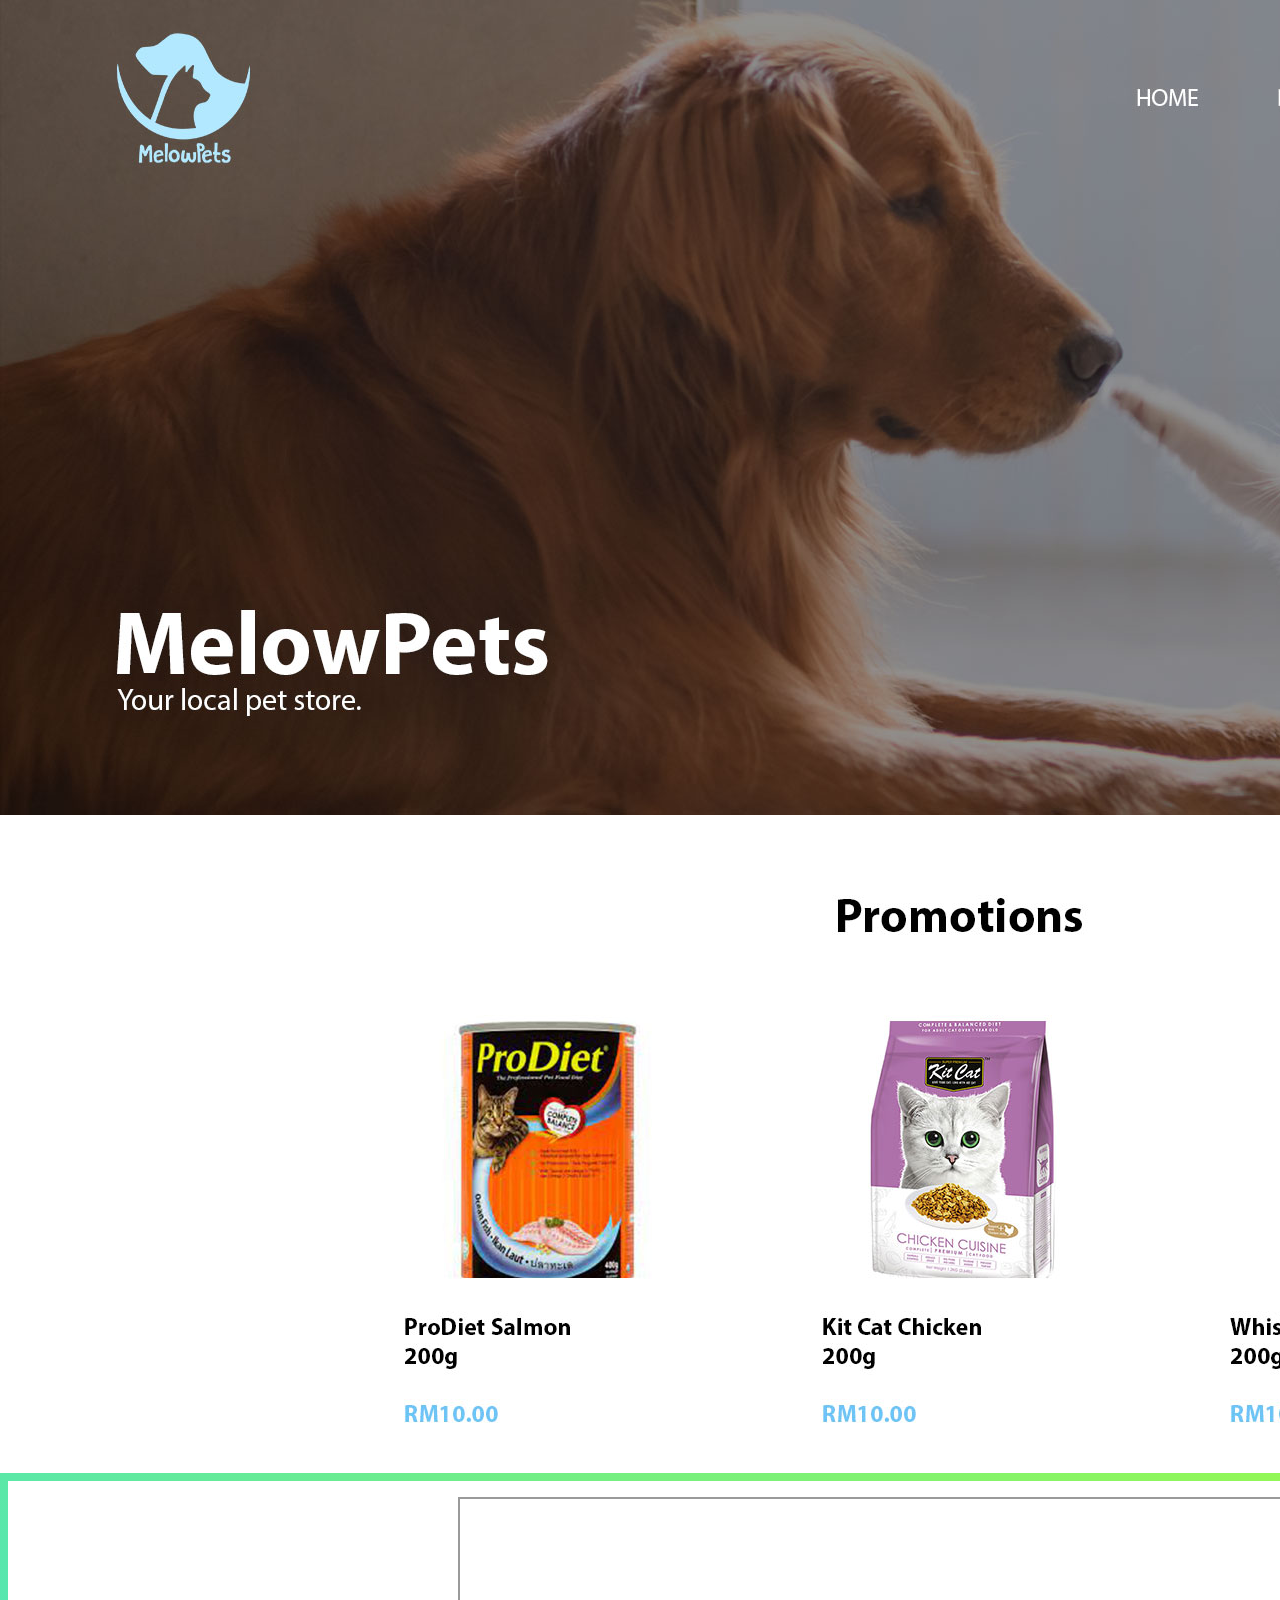
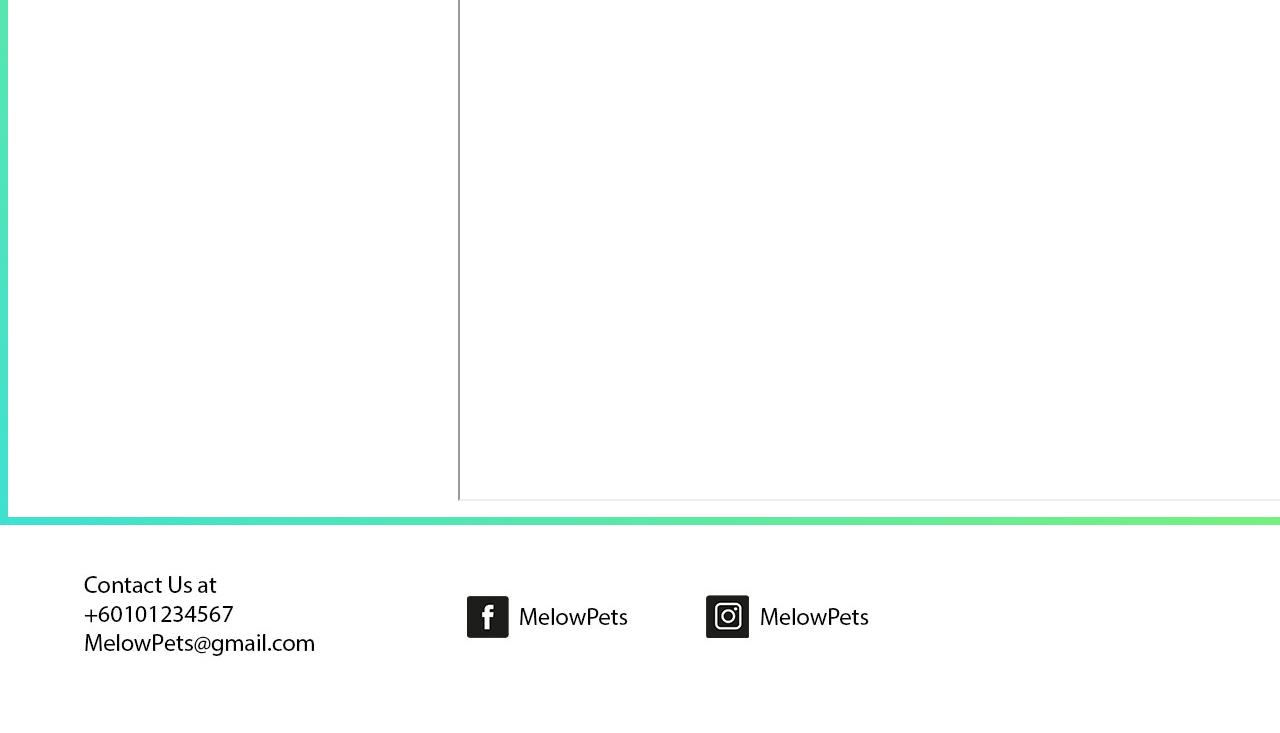
<file: index.html>
<html>
<head>
<title>page1</title>
<meta http-equiv="Content-Type" content="text/html; charset=utf-8">
<link rel="stylesheet" href="stylesheet.css">
</head>
<body bgcolor="#FFFFFF" leftmargin="0" topmargin="0" marginwidth="0" marginheight="0">
<!-- Save for Web Slices (page1.psd) -->
<table id="Table_01" width="1920" height="1681" border="0" cellpadding="0" cellspacing="0">
	<tr>
		<td rowspan="2">
			<img src="images1/header.jpg" width="84" height="815" alt=""></td>
		<td>
		<a href="index.html">
			<img src="images1/logo.jpg" width="207" height="209" alt=""></td>
		<td colspan="4" rowspan="2">
			<img src="images1/header-04.jpg" width="817" height="815" alt=""></td>
		
		<td colspan="2">
			<img src="images1/home.jpg" width="122" height="209" alt=""></td>
		<td>
		<a href="page2.html">
			<img src="images1/dogs.jpg" width="143" height="209" alt=""></td>
		
		<td rowspan="2">
			<img src="images1/header-07.jpg" width="1" height="815" alt=""></td>
		<td>
		<a href="page3.html">
			<img src="images1/cats.jpg" width="142" height="209" alt=""></td>
			
		<td>
		<a href="page4.html">
			<img src="images1/others.jpg" width="148" height="209" alt=""></td>
		<td>
		<a href="page5.html">
			<img src="images1/shelters.jpg" width="182" height="209" alt=""></td>
		<td rowspan="2">
			<img src="images1/header-11.jpg" width="74" height="815" alt=""></td>
	</tr>
	<tr>
		<td>
			<img src="images1/header-12.jpg" width="207" height="606" alt=""></td>
		<td colspan="3">
			<img src="images1/header-13.jpg" width="265" height="606" alt=""></td>
		<td colspan="3">
			<img src="images1/header-14.jpg" width="472" height="606" alt=""></td>
	</tr>
	<tr>
		<td colspan="14">
			<img src="images1/page1_14.jpg" width="1920" height="160" alt=""></td>
	</tr>
	
	<tr>
		<td colspan="3" rowspan="2">
			<img src="images1/page1_15.jpg" width="364" height="498" alt=""></td>
		<td>
			<img src="images1/item1.jpg" width="330" height="328" alt=""></td>
		<td rowspan="2">
			<img src="images1/page1_17.jpg" width="86" height="498" alt=""></td>
		<td>
			<img src="images1/item2.jpg" width="328" height="328" alt=""></td>
		<td rowspan="2">
			<img src="images1/page1_19.jpg" width="82" height="498" alt=""></td>
		<td colspan="4">
			<img src="images1/item3.jpg" width="326" height="328" alt=""></td>
			
		<td colspan="3" rowspan="2">
			<img src="images1/page1_21.jpg" width="404" height="498" alt=""></td>
	</tr>
	<tr>
		<td>
			<img src="images1/txt1.jpg" width="330" height="170" alt=""></td>
		<td>
			<img src="images1/txt2.jpg" width="328" height="170" alt=""></td>
		<td colspan="4">
			<img src="images1/txt3.jpg" width="326" height="170" alt=""></td>
	</tr>
	
	<tr>
		<td colspan="14">
		<div class="full border">
		<iframe width="1000" height="600" src="https://www.youtube.com/embed/fMTW7uCOuYI"></iframe>
		</div>
			<img src="images1/page1_25.jpg" width="1920" height="207" alt=""><td colspan="14">
			
		
			
		</td>
		
	</tr>
		
	
	<tr>
		<td>
			<img src="images1/spacer.gif" width="84" height="1" alt=""></td>
		<td>
			<img src="images1/spacer.gif" width="207" height="1" alt=""></td>
		<td>
			<img src="images1/spacer.gif" width="73" height="1" alt=""></td>
		<td>
			<img src="images1/spacer.gif" width="330" height="1" alt=""></td>
		<td>
			<img src="images1/spacer.gif" width="86" height="1" alt=""></td>
		<td>
			<img src="images1/spacer.gif" width="328" height="1" alt=""></td>
		<td>
			<img src="images1/spacer.gif" width="82" height="1" alt=""></td>
		<td>
			<img src="images1/spacer.gif" width="40" height="1" alt=""></td>
		<td>
			<img src="images1/spacer.gif" width="143" height="1" alt=""></td>
		<td>
			<img src="images1/spacer.gif" width="1" height="1" alt=""></td>
		<td>
			<img src="images1/spacer.gif" width="142" height="1" alt=""></td>
		<td>
			<img src="images1/spacer.gif" width="148" height="1" alt=""></td>
		<td>
			<img src="images1/spacer.gif" width="182" height="1" alt=""></td>
		<td>
			<img src="images1/spacer.gif" width="74" height="1" alt=""></td>
	</tr>
	

	
</table>
<!-- End Save for Web Slices -->
</body>
</html>
</file>
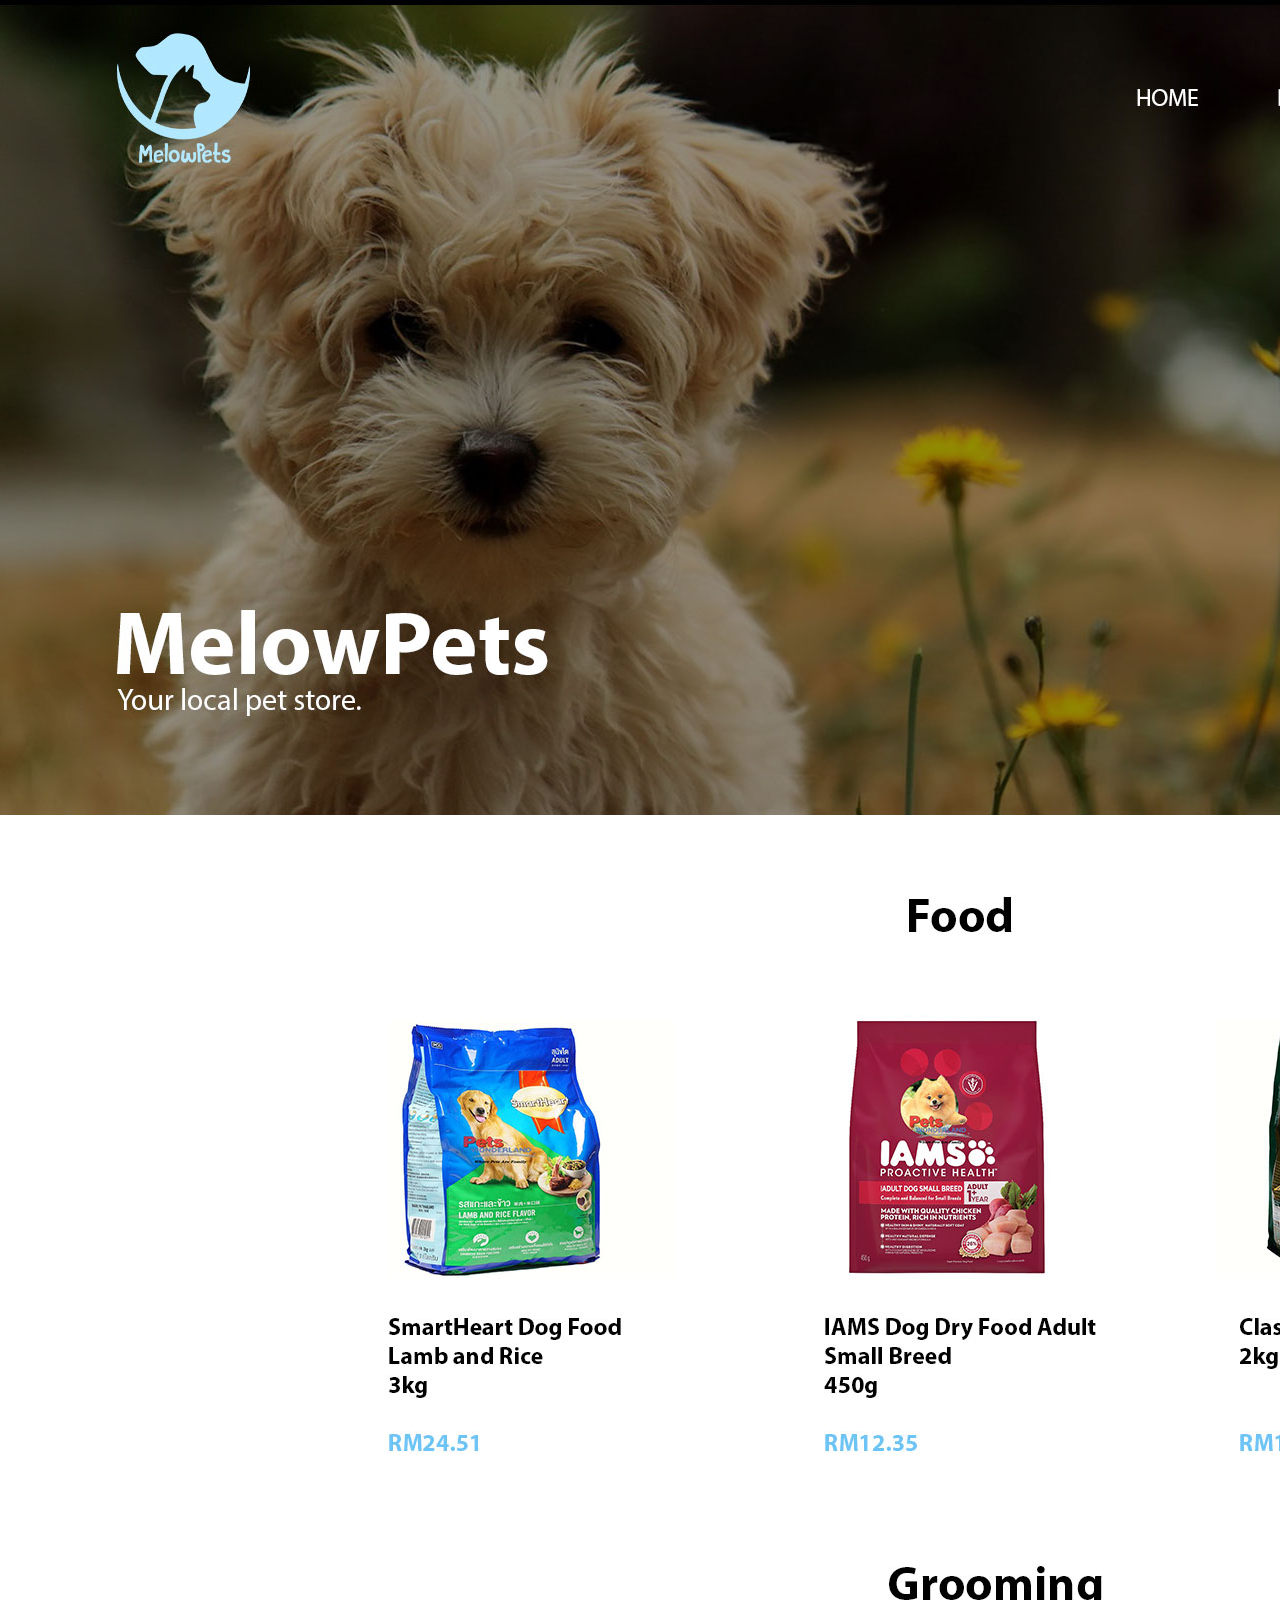
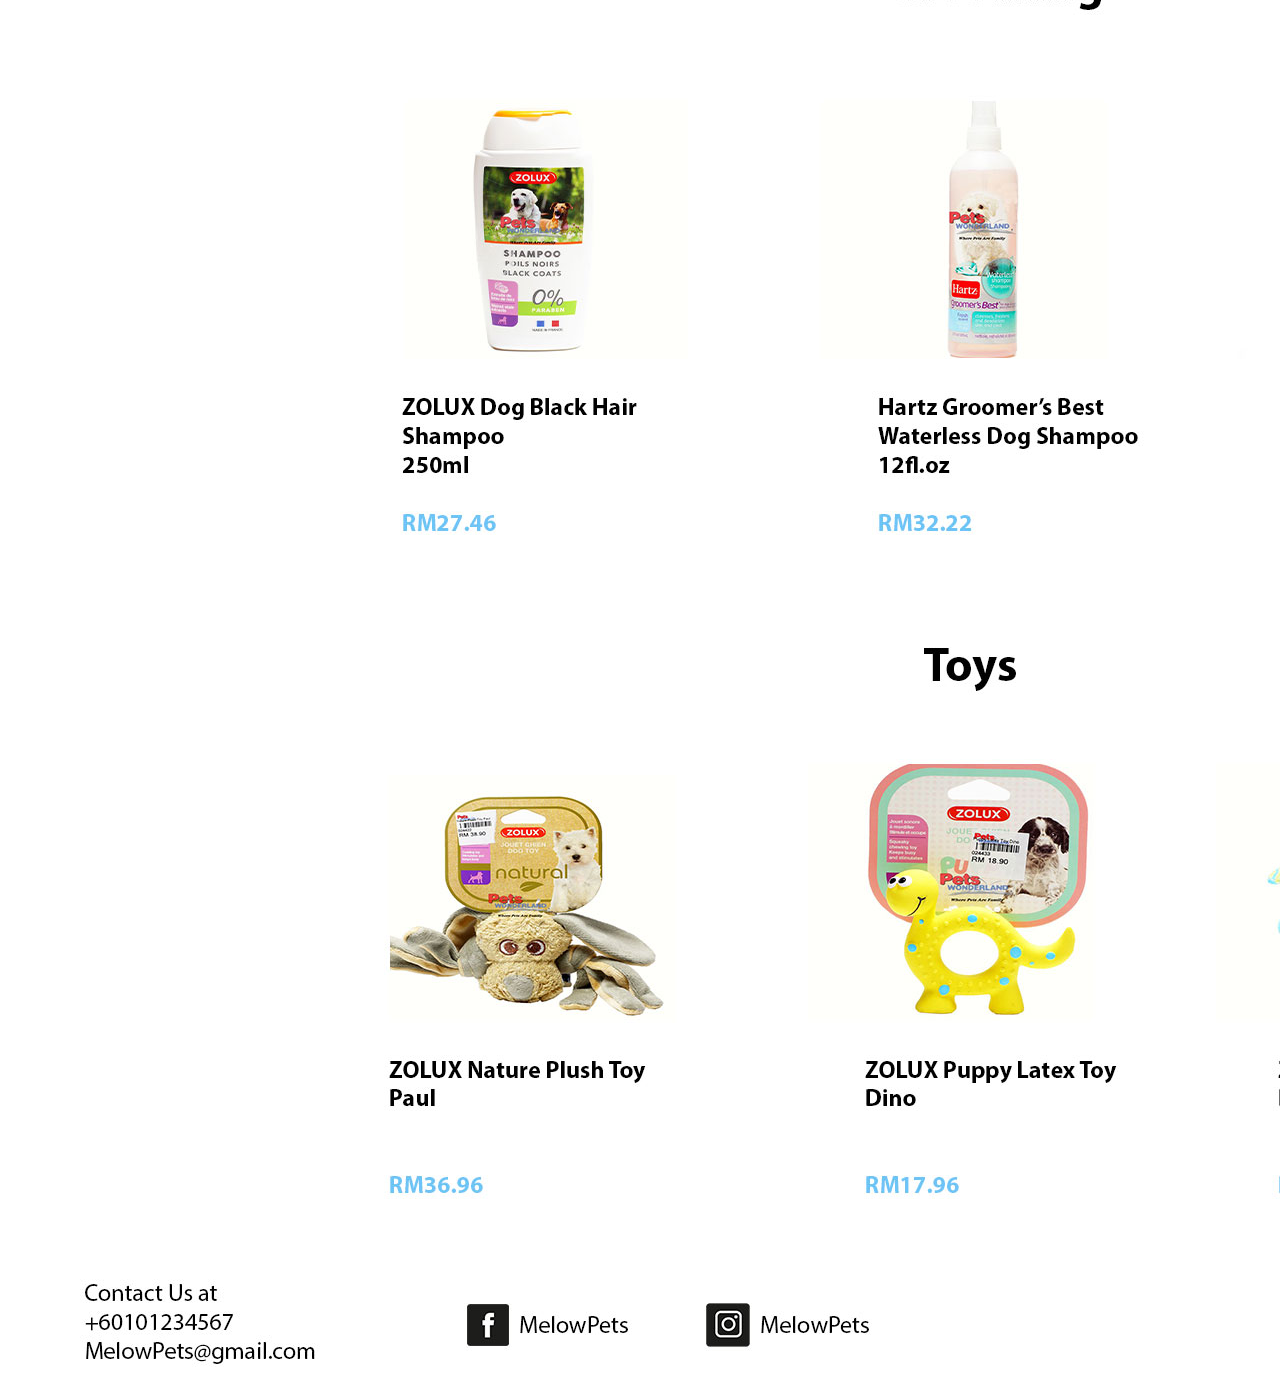
<file: page2.html>
<html>
<head>
<title>page2</title>
<meta http-equiv="Content-Type" content="text/html; charset=utf-8">
</head>
<body bgcolor="#FFFFFF" leftmargin="0" topmargin="0" marginwidth="0" marginheight="0">
<!-- Save for Web Slices (page2.psd) -->
<table id="Table_01" width="1920" height="3000" border="0" cellpadding="0" cellspacing="0">
	<tr>
		<td rowspan="2">
			<img src="images2/header.jpg" width="84" height="815" alt=""></td>
		<td>
		<a href="index.html">
			<img src="images2/logo.jpg" width="207" height="209" alt=""></td>
		<td rowspan="2">
			<img src="images2/header-03.jpg" width="817" height="815" alt=""></td>
		<td>
		<a href="index.html">
			<img src="images2/home.jpg" width="122" height="209" alt=""></td>
		<td>
			<img src="images2/dogs.jpg" width="143" height="209" alt=""></td>
		<td rowspan="2">
			<img src="images2/header-06.jpg" width="1" height="815" alt=""></td>
		<td>
		<a href="page3.html">
			<img src="images2/cats.jpg" width="142" height="209" alt=""></td>
		<td>
		<a href="page4.html">
			<img src="images2/others.jpg" width="148" height="209" alt=""></td>
		<td>
		<a href="page5.html">
			<img src="images2/shelters.jpg" width="182" height="209" alt=""></td>
		<td rowspan="2">
			<img src="images2/header-10.jpg" width="74" height="815" alt=""></td>
	</tr>
	<tr>
		<td>
			<img src="images2/header-11.jpg" width="207" height="606" alt=""></td>
		<td colspan="2">
			<img src="images2/header-12.jpg" width="265" height="606" alt=""></td>
		<td colspan="3">
			<img src="images2/header-13.jpg" width="472" height="606" alt=""></td>
	</tr>
	
	<tr>
		<td colspan="10">
			<img src="images2/page2_14.jpg" width="1920" height="2032" alt=""></td>
	</tr>
	<tr>
		<td colspan="10">
			<img src="images2/page2_15.jpg" width="1920" height="153" alt=""></td>
	</tr>
</table>
<!-- End Save for Web Slices -->
</body>
</html>
</file>
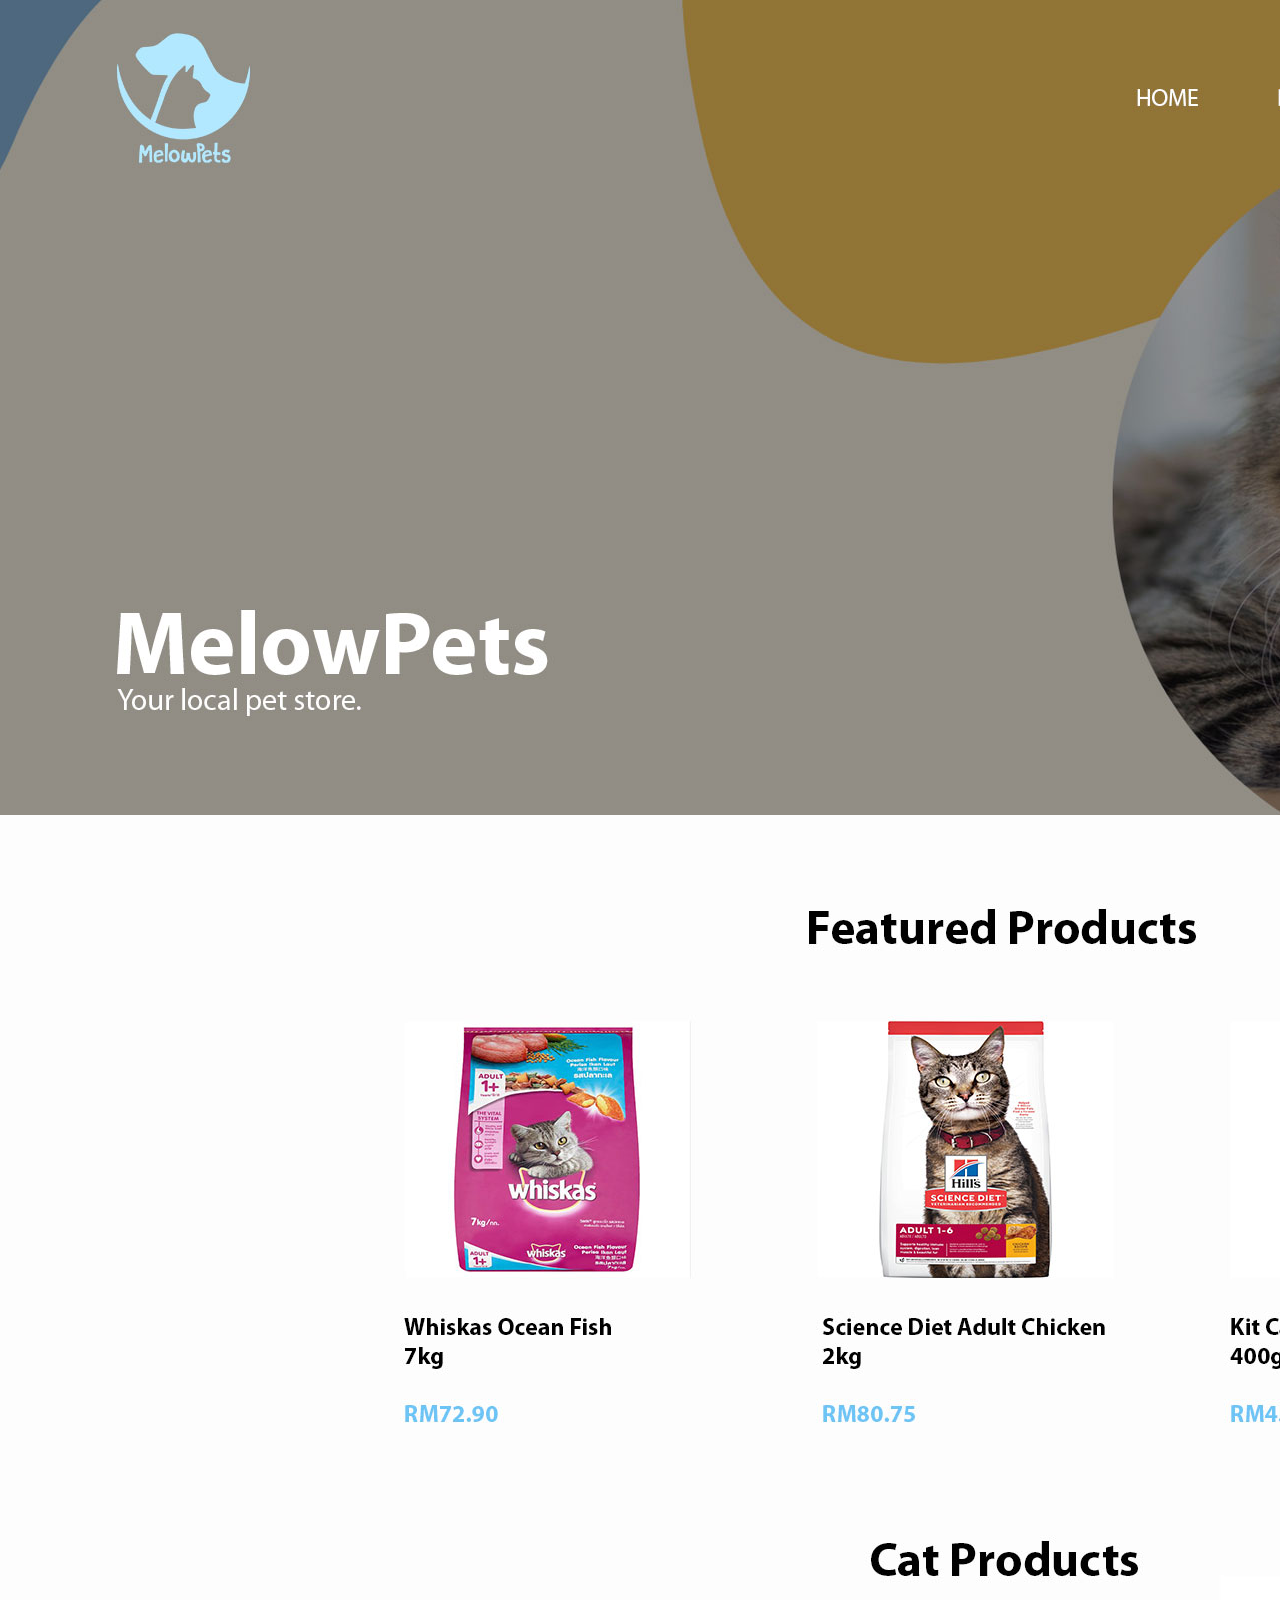
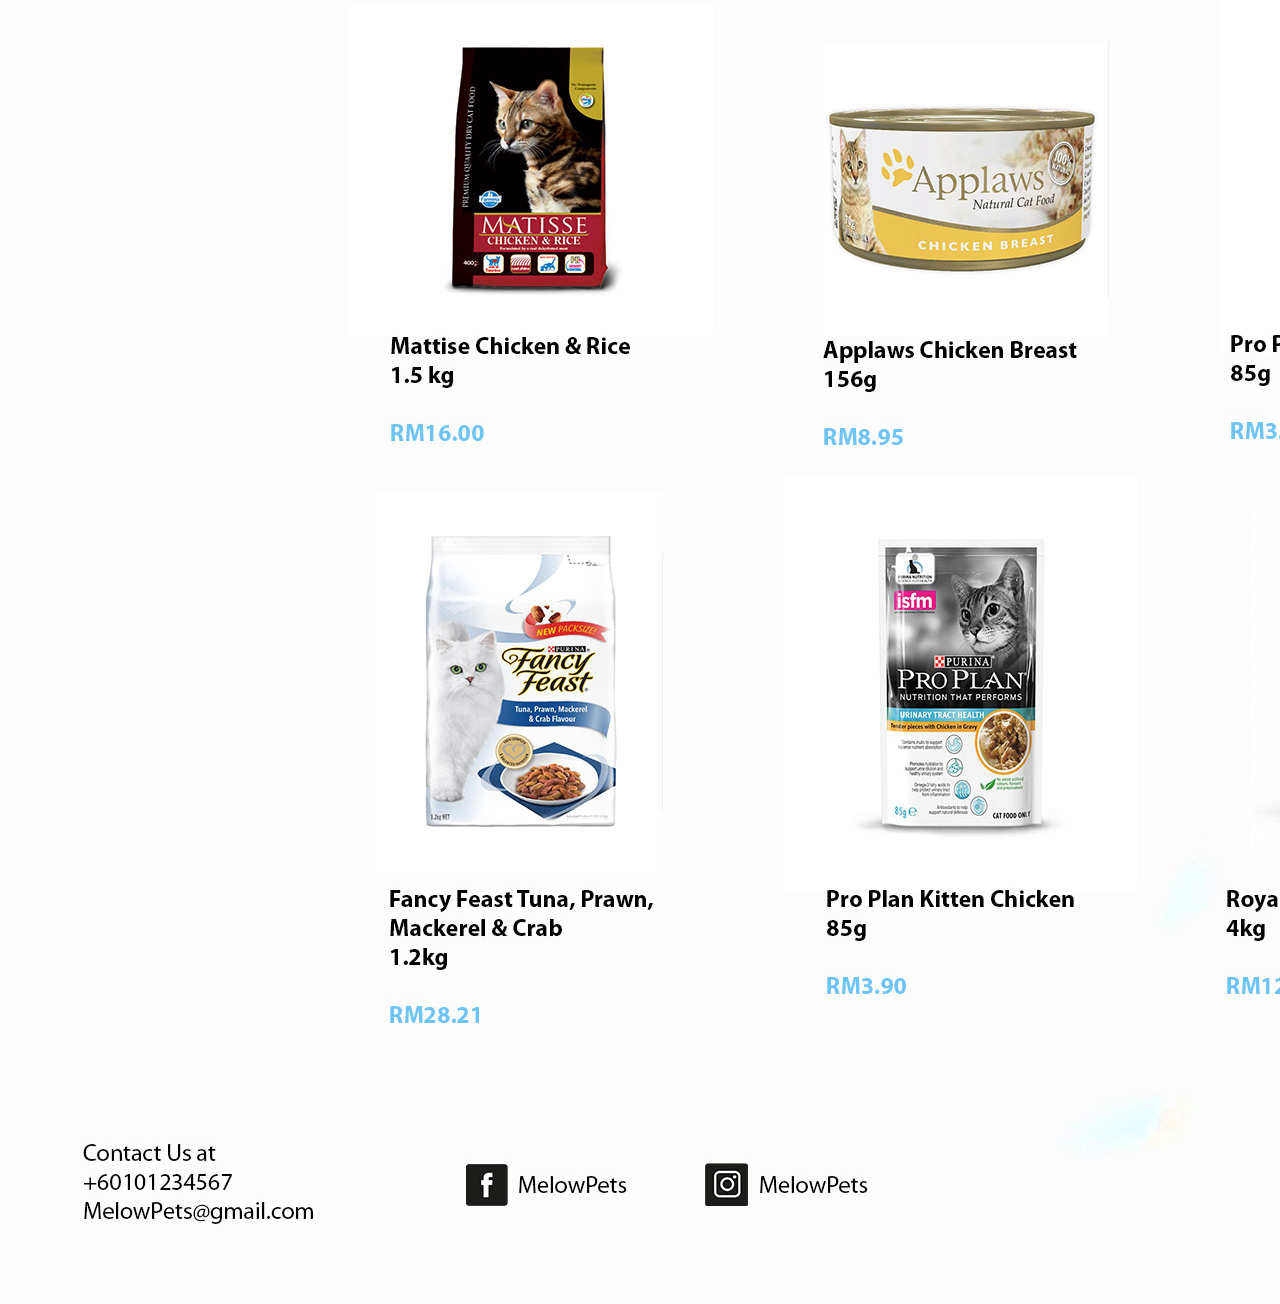
<file: page3.html>
<html>
<head>
<title>page3</title>
<meta http-equiv="Content-Type" content="text/html; charset=utf-8">
</head>
<body bgcolor="#FFFFFF" leftmargin="0" topmargin="0" marginwidth="0" marginheight="0">
<!-- Save for Web Slices (page3.psd) -->
<table id="Table_01" width="1920" height="2904" border="0" cellpadding="0" cellspacing="0">
	<tr>
		<td rowspan="2">
			<img src="images3/header.jpg" width="84" height="815" alt=""></td>
		<td>
		<a href="index.html">
			<img src="images3/logo.jpg" width="207" height="209" alt=""></td>
		<td rowspan="2">
			<img src="images3/header-03.jpg" width="817" height="815" alt=""></td>
		<td>
		<a href="index.html">
			<img src="images3/home.jpg" width="122" height="209" alt=""></td>
		<td>
		<a href="page2.html">
			<img src="images3/dogs.jpg" width="143" height="209" alt=""></td>
		<td rowspan="2">
			<img src="images3/header-06.jpg" width="1" height="815" alt=""></td>
		<td>
			<img src="images3/cats.jpg" width="142" height="209" alt=""></td>
		<td>
		<a href="page4.html">
			<img src="images3/others.jpg" width="148" height="209" alt=""></td>
		<td>
		<a href="page5.html">
			<img src="images3/shelters.jpg" width="182" height="209" alt=""></td>
		<td rowspan="2">
			<img src="images3/header-10.jpg" width="74" height="815" alt=""></td>
	</tr>
	<tr>
		<td>
			<img src="images3/header-11.jpg" width="207" height="606" alt=""></td>
		<td colspan="2">
			<img src="images3/header-12.jpg" width="265" height="606" alt=""></td>
		<td colspan="3">
			<img src="images3/header-13.jpg" width="472" height="606" alt=""></td>
	</tr>
	<tr>
		<td colspan="10">
			<img src="images3/page3_14.jpg" width="1920" height="2089" alt=""></td>
	</tr>
</table>
<!-- End Save for Web Slices -->
</body>
</html>
</file>
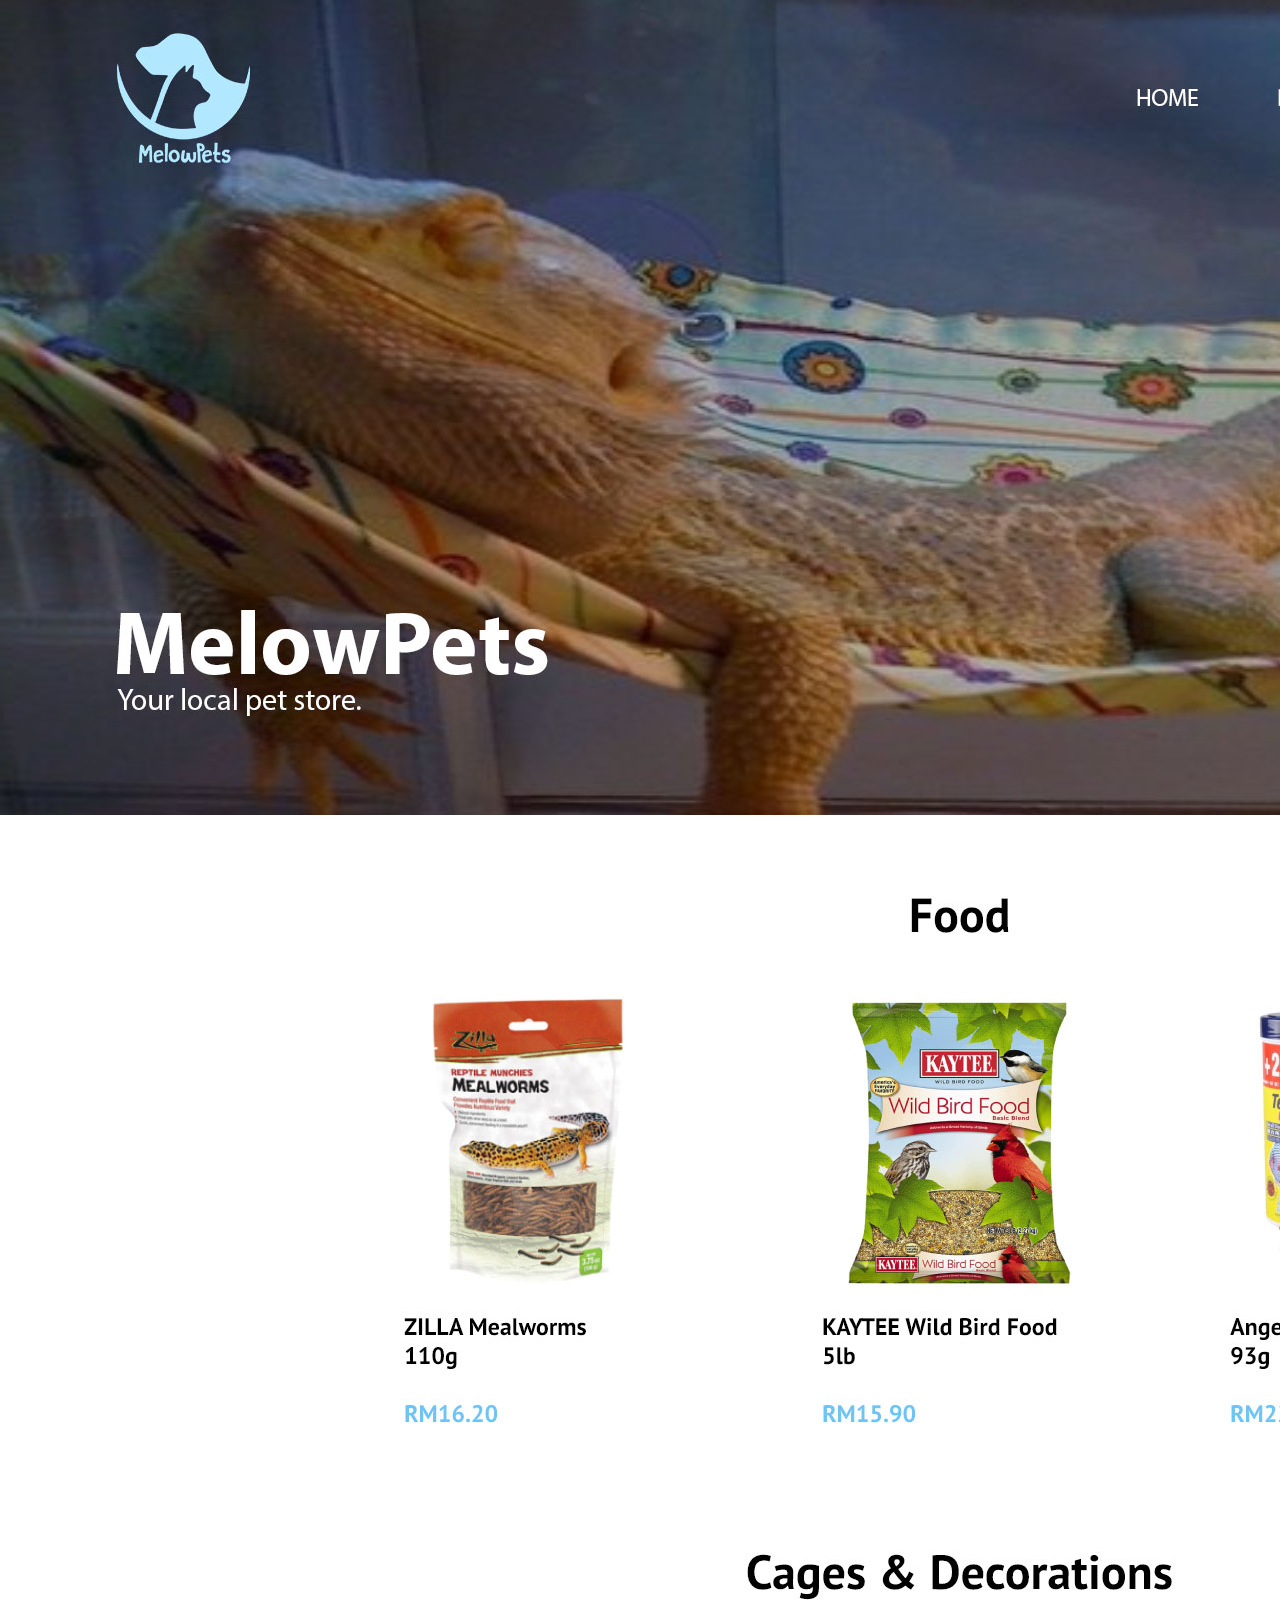
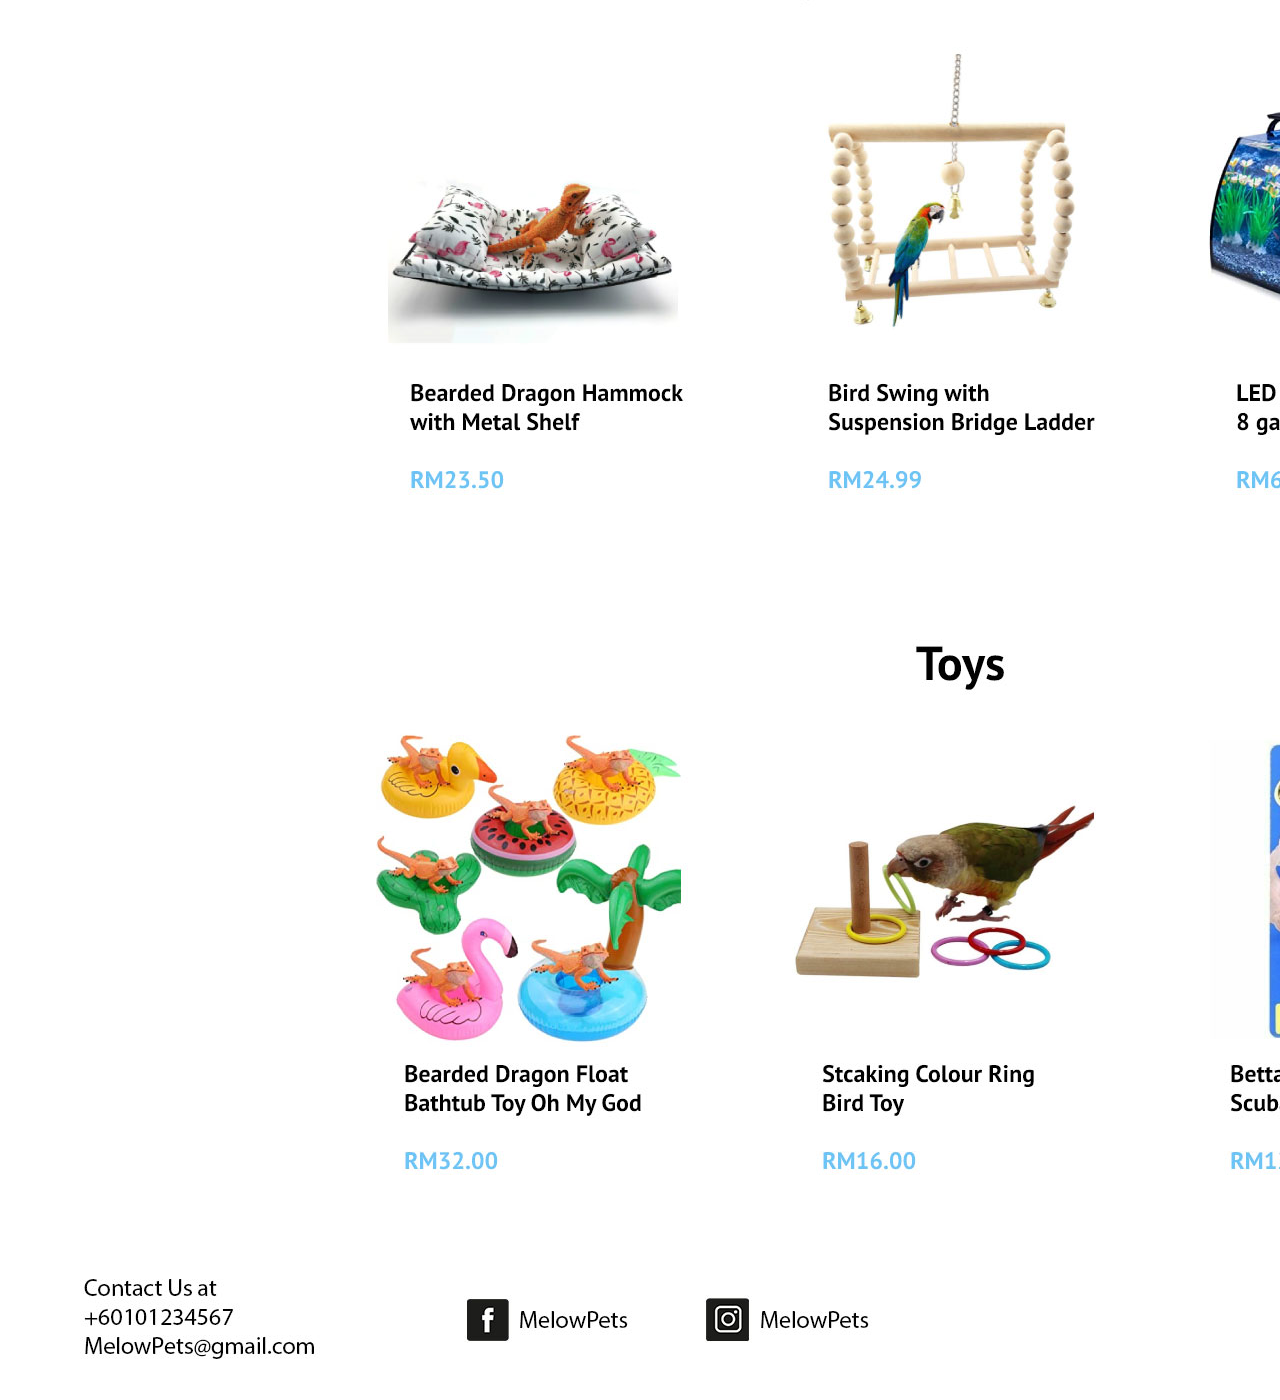
<file: page4.html>
<html>
<head>
<title>page4</title>
<meta http-equiv="Content-Type" content="text/html; charset=utf-8">
</head>
<body bgcolor="#FFFFFF" leftmargin="0" topmargin="0" marginwidth="0" marginheight="0">
<!-- Save for Web Slices (page4.psd) -->
<table id="Table_01" width="1920" height="3000" border="0" cellpadding="0" cellspacing="0">
	<tr>
		<td rowspan="2">
			<img src="images4/page4_01.jpg" width="84" height="815" alt=""></td>
		<td>
		<a href="index.html">
			<img src="images4/page4_02.jpg" width="207" height="209" alt=""></td>
		<td rowspan="2">
			<img src="images4/page4_03.jpg" width="817" height="815" alt=""></td>
		<td>
		<a href="index.html">
			<img src="images4/page4_04.jpg" width="122" height="209" alt=""></td>
		<td>
		<a href="page2.html">
			<img src="images4/page4_05.jpg" width="143" height="209" alt=""></td>
		<td rowspan="2">
			<img src="images4/page4_06.jpg" width="1" height="815" alt=""></td>
		<td>
		<a href="page3.html">
			<img src="images4/page4_07.jpg" width="142" height="209" alt=""></td>
		<td>
			<img src="images4/page4_08.jpg" width="148" height="209" alt=""></td>
		<td>
		<a href="page5.html">
			<img src="images4/page4_09.jpg" width="182" height="209" alt=""></td>
		<td rowspan="2">
			<img src="images4/page4_10.jpg" width="74" height="815" alt=""></td>
	</tr>
	<tr>
		<td>
			<img src="images4/page4_11.jpg" width="207" height="606" alt=""></td>
		<td colspan="2">
			<img src="images4/page4_12.jpg" width="265" height="606" alt=""></td>
		<td colspan="3">
			<img src="images4/page4_13.jpg" width="472" height="606" alt=""></td>
	</tr>
	<tr>
		<td colspan="10">
			<img src="images4/page4_14.jpg" width="1920" height="2185" alt=""></td>
	</tr>
</table>
<!-- End Save for Web Slices -->
</body>
</html>
</file>
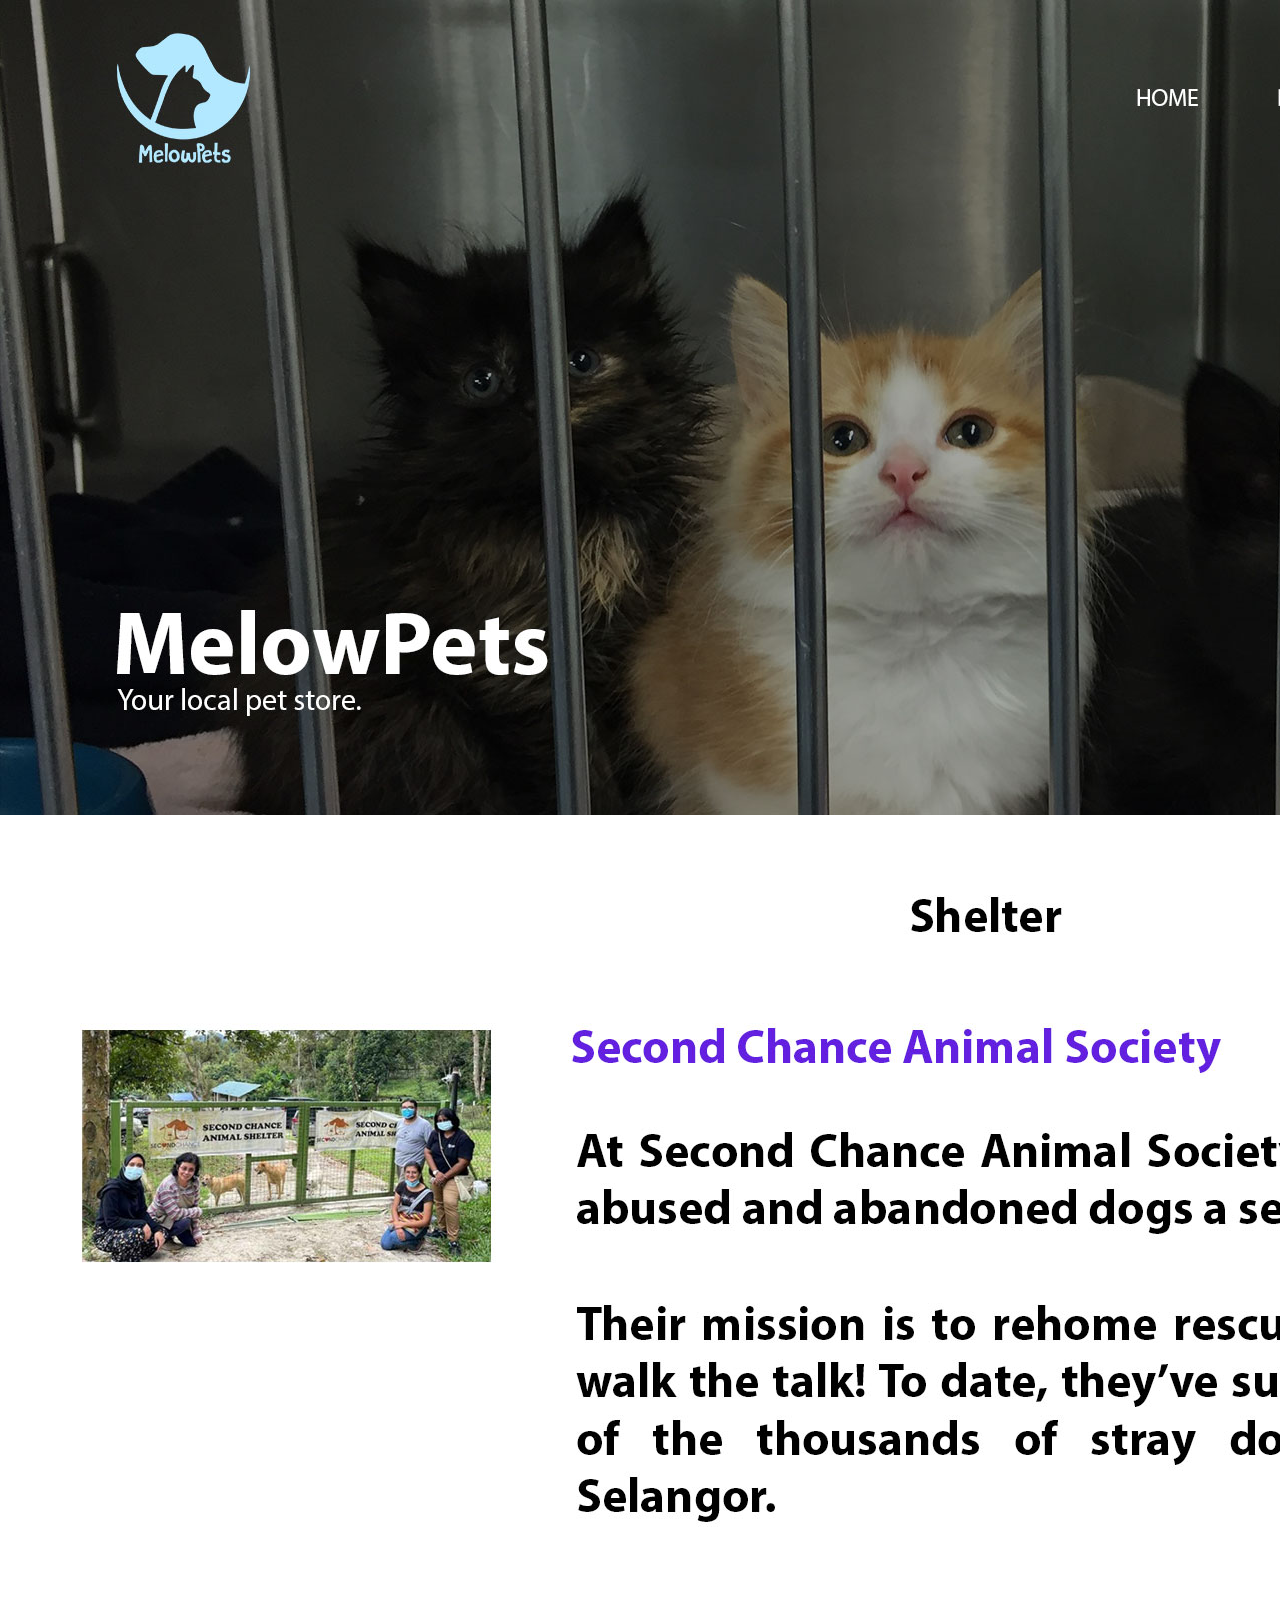
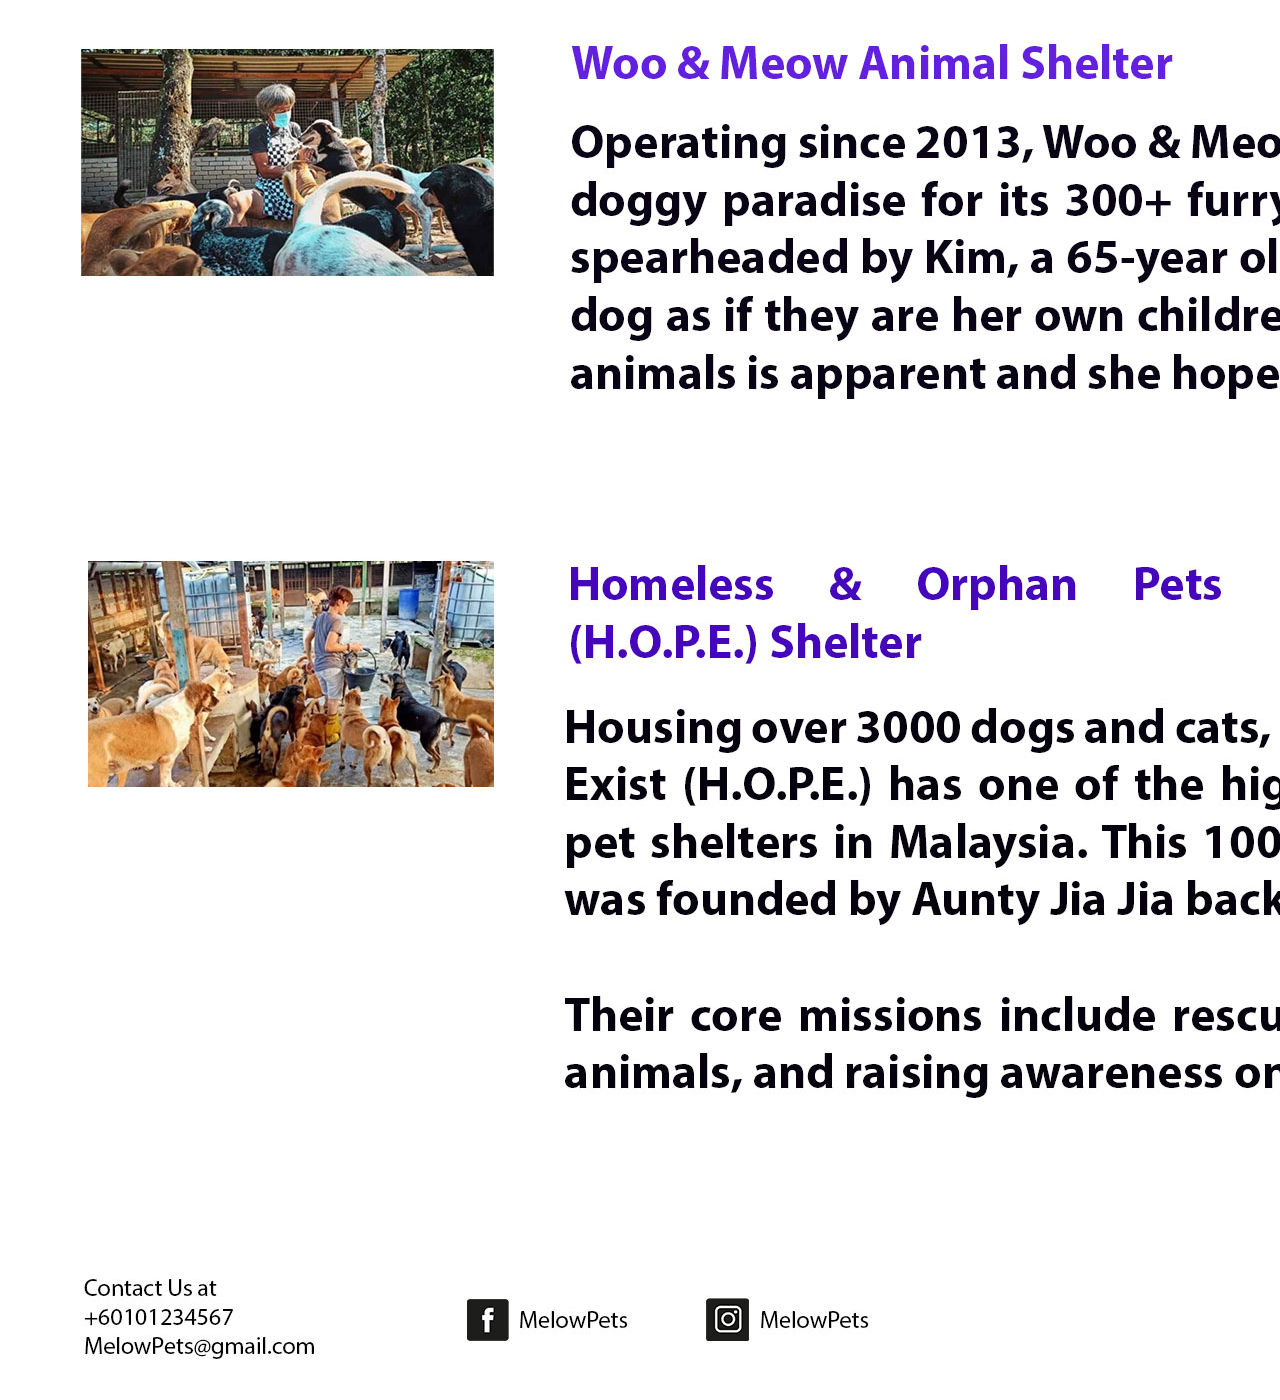
<file: page5.html>
<html>
<head>
<title>page5</title>
<meta http-equiv="Content-Type" content="text/html; charset=utf-8">
</head>
<body bgcolor="#FFFFFF" leftmargin="0" topmargin="0" marginwidth="0" marginheight="0">
<!-- Save for Web Slices (page5.psd) -->
<table id="Table_01" width="1920" height="3000" border="0" cellpadding="0" cellspacing="0">
	<tr>
		<td rowspan="2">
			<img src="images5/page5_01.jpg" width="84" height="815" alt=""></td>
		<td>
		<a href="index.html">
			<img src="images5/page5_02.jpg" width="207" height="209" alt=""></td>
		<td rowspan="2">
			<img src="images5/page5_03.jpg" width="817" height="815" alt=""></td>
		<td>
		<a href="index.html">
			<img src="images5/home5.jpg" width="122" height="209" alt=""></td>
		<td>
		<a href="page2.html">
			<img src="images5/dog5.jpg" width="143" height="209" alt=""></td>
		<td rowspan="2">
			<img src="images5/page5_06.jpg" width="1" height="815" alt=""></td>
		<td>
		<a href="page3.html">
			<img src="images5/cat5.jpg" width="142" height="209" alt=""></td>
		<td>
		<a href="page4.html">
			<img src="images5/other5.jpg" width="148" height="209" alt=""></td>
		<td>
		<a href="page5.html">
			<img src="images5/shelter5.jpg" width="182" height="209" alt=""></td>
		<td rowspan="2">
			<img src="images5/page5_10.jpg" width="74" height="815" alt=""></td>
	</tr>
	<tr>
		<td>
			<img src="images5/page5_11.jpg" width="207" height="606" alt=""></td>
		<td colspan="2">
			<img src="images5/page5_12.jpg" width="265" height="606" alt=""></td>
		<td colspan="3">
			<img src="images5/page5_13.jpg" width="472" height="606" alt=""></td>
	</tr>
	<tr>
		<td colspan="10">
			<img src="images5/page5_14.jpg" width="1920" height="2185" alt=""></td>
	</tr>
</table>
<!-- End Save for Web Slices -->
</body>
</html>
</file>
<file: stylesheet.css>
.border {
	font-size: 1.6rem;
	display: grid;
	place-items: center;
	min-height: 200px;
	border: 8px solid;
	padding: 1rem;
}

.full {
	border-image: linear-gradient(45deg, turquoise, greenyellow) 1;
}

.sides {
	border-image: linear-gradient(to left, turquoise, greenyellow) 1 0;
}
.sides-2 {
	border-image: linear-gradient(to bottom, turquoise, greenyellow) 0 1;
}

.linear-repeating {
	border-width: 10px;
	border-image: repeating-linear-gradient(45deg, turquoise, pink 4%) 1;
}

.radial-repeating {
	border-width: 20px;
	border-image: repeating-radial-gradient(
			circle at 10px,
			turquoise,
			pink 2px,
			greenyellow 4px,
			pink 2px
		)
		1;
}



.full-withradius {
	position: relative;
	background: #fff;

	
	background-clip: padding-box;

	border: solid 8px transparent;
	border-radius: 0.8rem;

	&:before {
		content: "";
		position: absolute;
		top: 0;
		right: 0;
		bottom: 0;
		left: 0;
		z-index: -1;
		margin: -8px; /* same as border width */
		border-radius: inherit; /* inherit container box's radius */
		background: linear-gradient(to left, turquoise, greenyellow);
	}
}
</file>
